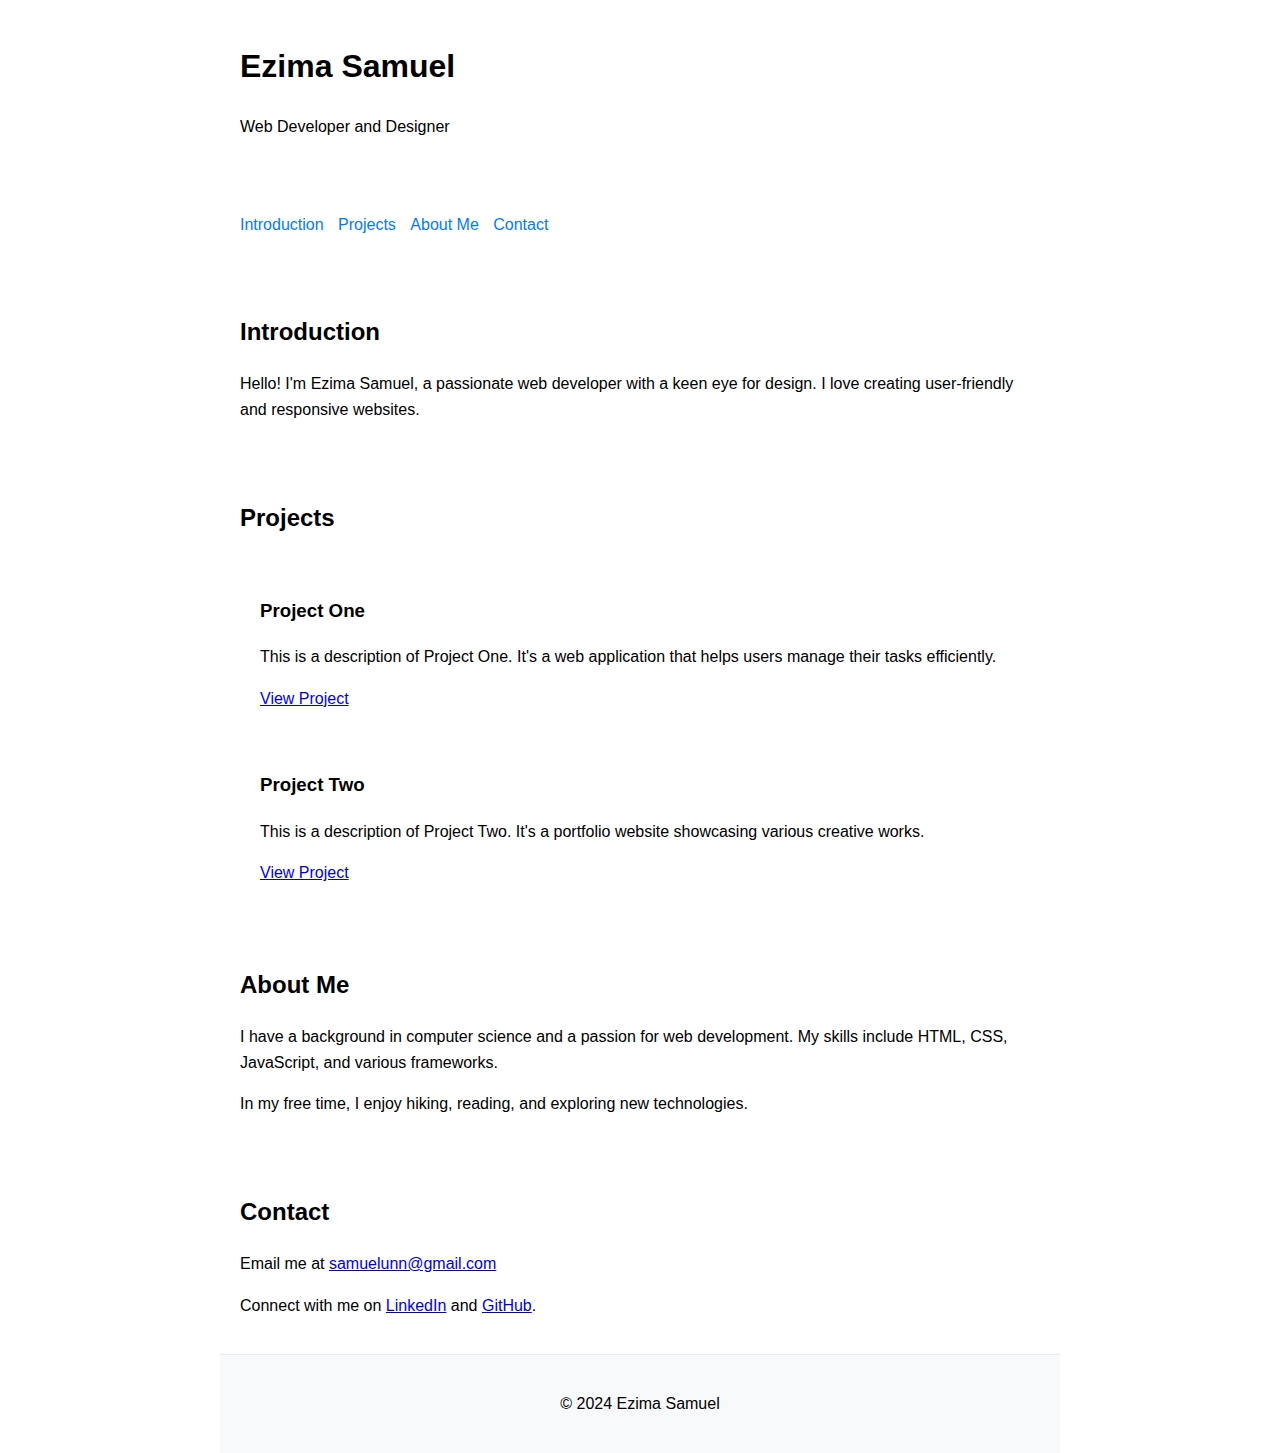
<file: index.html>
<!DOCTYPE html>
<html lang="en">

<head>
    <meta charset="utf-8">
    <title>Ezima Samuel - Personal Portfolio</title>
    <style>
        body {
            font-family: Arial, sans-serif;
            line-height: 1.6;
            margin: 0;
            padding: 0;
        }
        
        header,
        nav,
        section,
        article,
        footer {
            padding: 20px;
            margin: 0 auto;
            max-width: 800px;
        }
        
        nav ul {
            list-style-type: none;
            padding: 0;
        }
        
        nav ul li {
            display: inline;
            margin-right: 10px;
        }
        
        nav ul li a {
            text-decoration: none;
            color: #007bff;
        }
        
        footer {
            text-align: center;
            background-color: #f8f9fa;
            border-top: 1px solid #e9ecef;
        }
    </style>
</head>

<body>
    <header>
        <h1>Ezima Samuel</h1>
        <p>Web Developer and Designer</p>
    </header>

    <nav>
        <ul>
            <li><a href="#introduction">Introduction</a></li>
            <li><a href="#projects">Projects</a></li>
            <li><a href="#about">About Me</a></li>
            <li><a href="#contact">Contact</a></li>
        </ul>
    </nav>

    <section id="introduction">
        <h2>Introduction</h2>
        <p>Hello! I'm Ezima Samuel, a passionate web developer with a keen eye for design. I love creating user-friendly and responsive websites.</p>
    </section>

    <section id="projects">
        <h2>Projects</h2>
        <article class="project">
            <h3>Project One</h3>
            <p>This is a description of Project One. It's a web application that helps users manage their tasks efficiently.</p>
            <a href="https://example.com/project-one" target="_blank">View Project</a>
        </article>
        <article class="project">
            <h3>Project Two</h3>
            <p>This is a description of Project Two. It's a portfolio website showcasing various creative works.</p>
            <a href="https://example.com/project-two" target="_blank">View Project</a>
        </article>
    </section>

    <section id="about">
        <h2>About Me</h2>
        <p>I have a background in computer science and a passion for web development. My skills include HTML, CSS, JavaScript, and various frameworks.</p>
        <p>In my free time, I enjoy hiking, reading, and exploring new technologies.</p>
    </section>

    <section id="contact">
        <h2>Contact</h2>
        <p>Email me at <a href="mailto:samuelunn@gmail.com">samuelunn@gmail.com</a></p>
        <p>Connect with me on <a href="https://www.linkedin.com/in/ezima-samuel-2b625928b" target="_blank">LinkedIn</a> and <a href="https://github.com/EzimaSamuel" target="_blank">GitHub</a>.</p>
    </section>

    <footer>
        <p>&copy; 2024 Ezima Samuel</p>
    </footer>
</body>

</html>
</file>
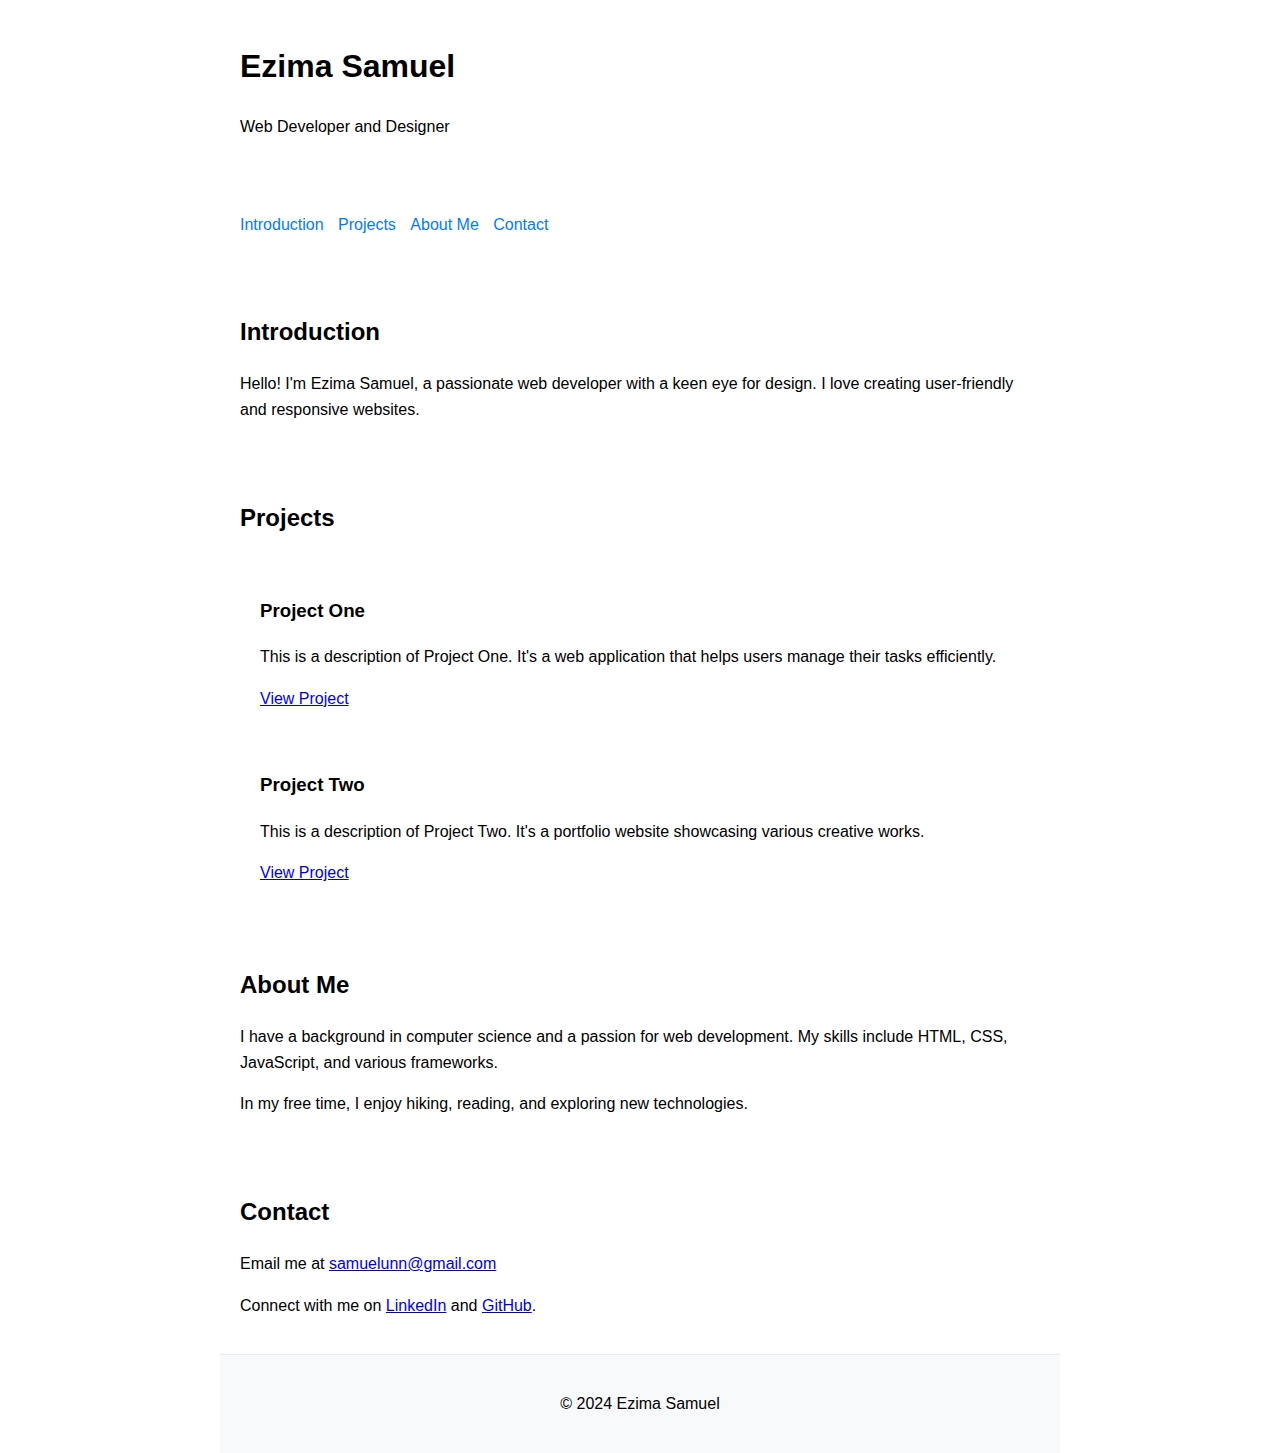
<file: portfolio/index.html>
<!DOCTYPE html>
<html lang="en">

<head>
    <meta charset="utf-8">
    <title>Ezima Samuel - Personal Portfolio</title>
    <style>
        body {
            font-family: Arial, sans-serif;
            line-height: 1.6;
            margin: 0;
            padding: 0;
        }
        
        header,
        nav,
        section,
        article,
        footer {
            padding: 20px;
            margin: 0 auto;
            max-width: 800px;
        }
        
        nav ul {
            list-style-type: none;
            padding: 0;
        }
        
        nav ul li {
            display: inline;
            margin-right: 10px;
        }
        
        nav ul li a {
            text-decoration: none;
            color: #007bff;
        }
        
        footer {
            text-align: center;
            background-color: #f8f9fa;
            border-top: 1px solid #e9ecef;
        }
    </style>
</head>

<body>
    <header>
        <h1>Ezima Samuel</h1>
        <p>Web Developer and Designer</p>
    </header>

    <nav>
        <ul>
            <li><a href="#introduction">Introduction</a></li>
            <li><a href="#projects">Projects</a></li>
            <li><a href="#about">About Me</a></li>
            <li><a href="#contact">Contact</a></li>
        </ul>
    </nav>

    <section id="introduction">
        <h2>Introduction</h2>
        <p>Hello! I'm Ezima Samuel, a passionate web developer with a keen eye for design. I love creating user-friendly and responsive websites.</p>
    </section>

    <section id="projects">
        <h2>Projects</h2>
        <article class="project">
            <h3>Project One</h3>
            <p>This is a description of Project One. It's a web application that helps users manage their tasks efficiently.</p>
            <a href="https://example.com/project-one" target="_blank">View Project</a>
        </article>
        <article class="project">
            <h3>Project Two</h3>
            <p>This is a description of Project Two. It's a portfolio website showcasing various creative works.</p>
            <a href="https://example.com/project-two" target="_blank">View Project</a>
        </article>
    </section>

    <section id="about">
        <h2>About Me</h2>
        <p>I have a background in computer science and a passion for web development. My skills include HTML, CSS, JavaScript, and various frameworks.</p>
        <p>In my free time, I enjoy hiking, reading, and exploring new technologies.</p>
    </section>

    <section id="contact">
        <h2>Contact</h2>
        <p>Email me at <a href="mailto:samuelunn@gmail.com">samuelunn@gmail.com</a></p>
        <p>Connect with me on <a href="https://www.linkedin.com/in/ezima-samuel-2b625928b" target="_blank">LinkedIn</a> and <a href="https://github.com/EzimaSamuel" target="_blank">GitHub</a>.</p>
    </section>

    <footer>
        <p>&copy; 2024 Ezima Samuel</p>
    </footer>
</body>

</html>
</file>
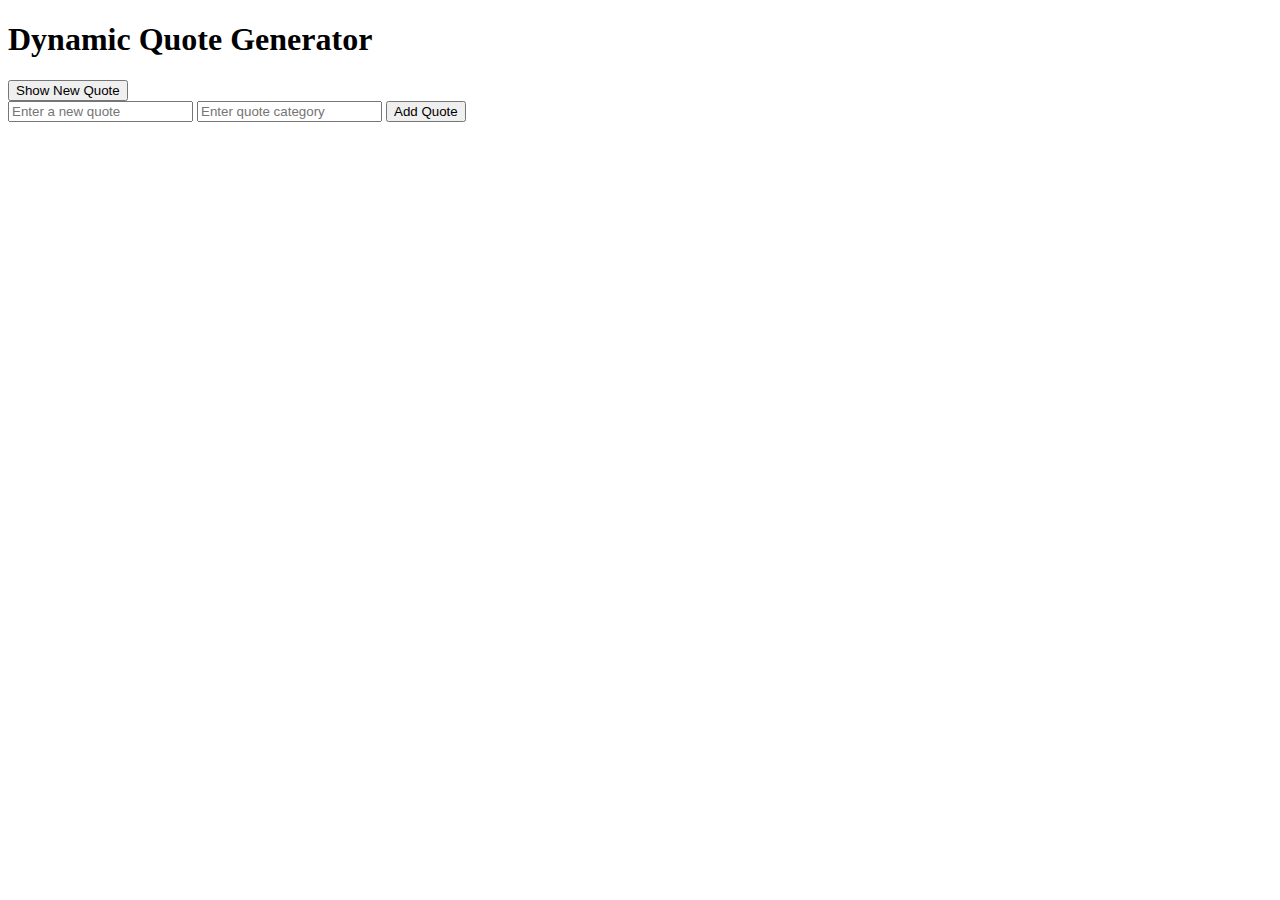
<file: Desktop/dom-manipulation/index.html>
<!DOCTYPE html>
<html lang="en">

<head>
    <meta charset="UTF-8">
    <meta name="viewport" content="width=device-width, initial-scale=1.0">
    <title>Dynamic Quote Generator</title>
</head>

<body>
    <h1>Dynamic Quote Generator</h1>

    <!-- Section for displaying quotes -->
    <div id="quoteDisplay"></div>
    <button id="newQuote">Show New Quote</button>

    <!-- Form for adding a new quote -->
    <div>
        <input id="newQuoteText" type="text" placeholder="Enter a new quote" />
        <input id="newQuoteCategory" type="text" placeholder="Enter quote category" />
        <button onclick="addQuote()">Add Quote</button>
    </div>

    <script src="script.js"></script>
</body>

</html>
</file>
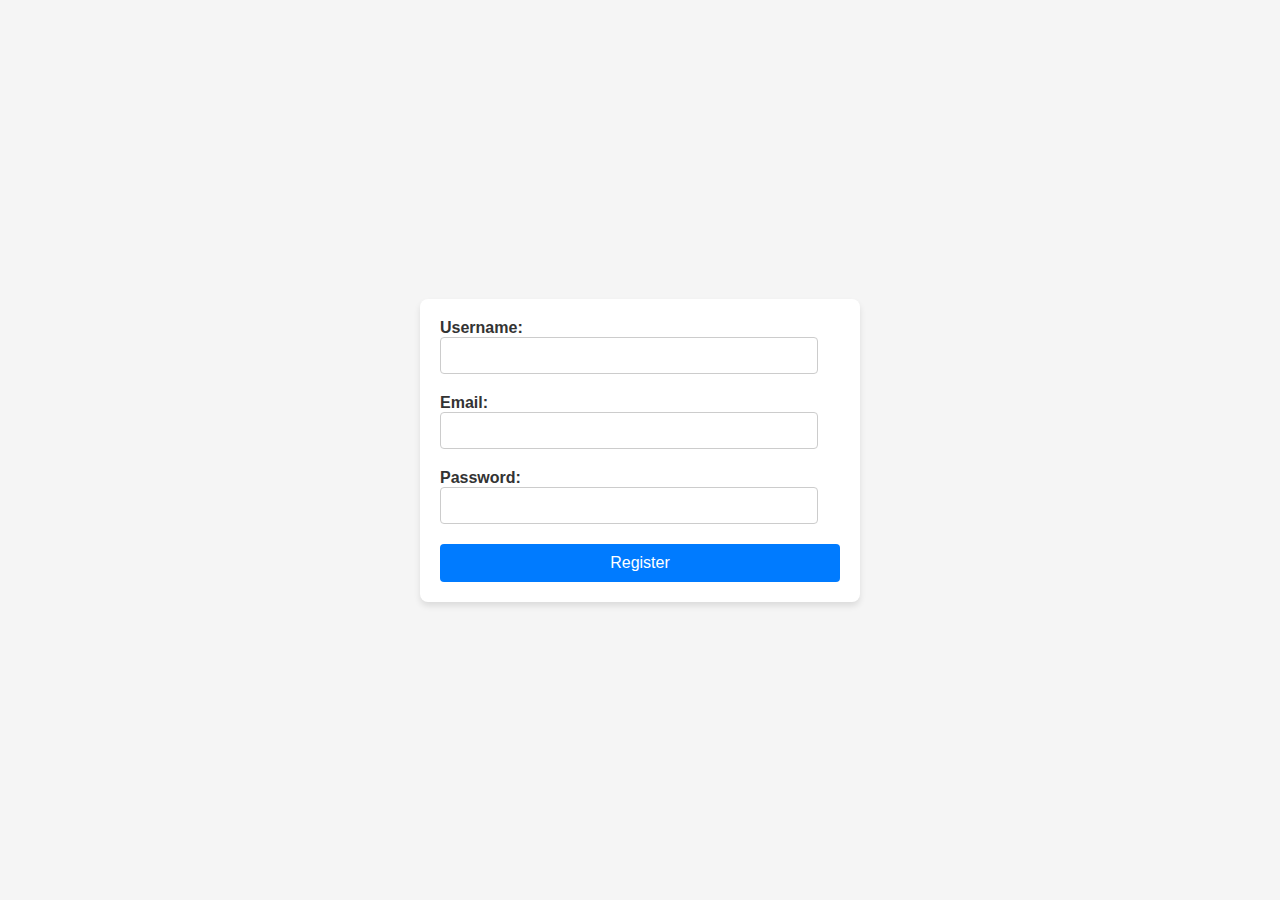
<file: Desktop/form link/index.html>
<!DOCTYPE html>
<html lang="en">

<head>
    <meta charset="UTF-8">
    <title>User Registration Form</title>
    <link rel="stylesheet" href="style.css">
</head>

<body>
    <form id="registration-form">
        <label for="username">Username:</label>
        <input type="text" id="username" required>

        <label for="email">Email:</label>
        <input type="email" id="email" required>

        <label for="password">Password:</label>
        <input type="password" id="password" required>

        <button type="submit">Register</button>
        <div id="form-feedback"></div>
    </form>
    <script src="script.js"></script>
</body>

</html>
</file>
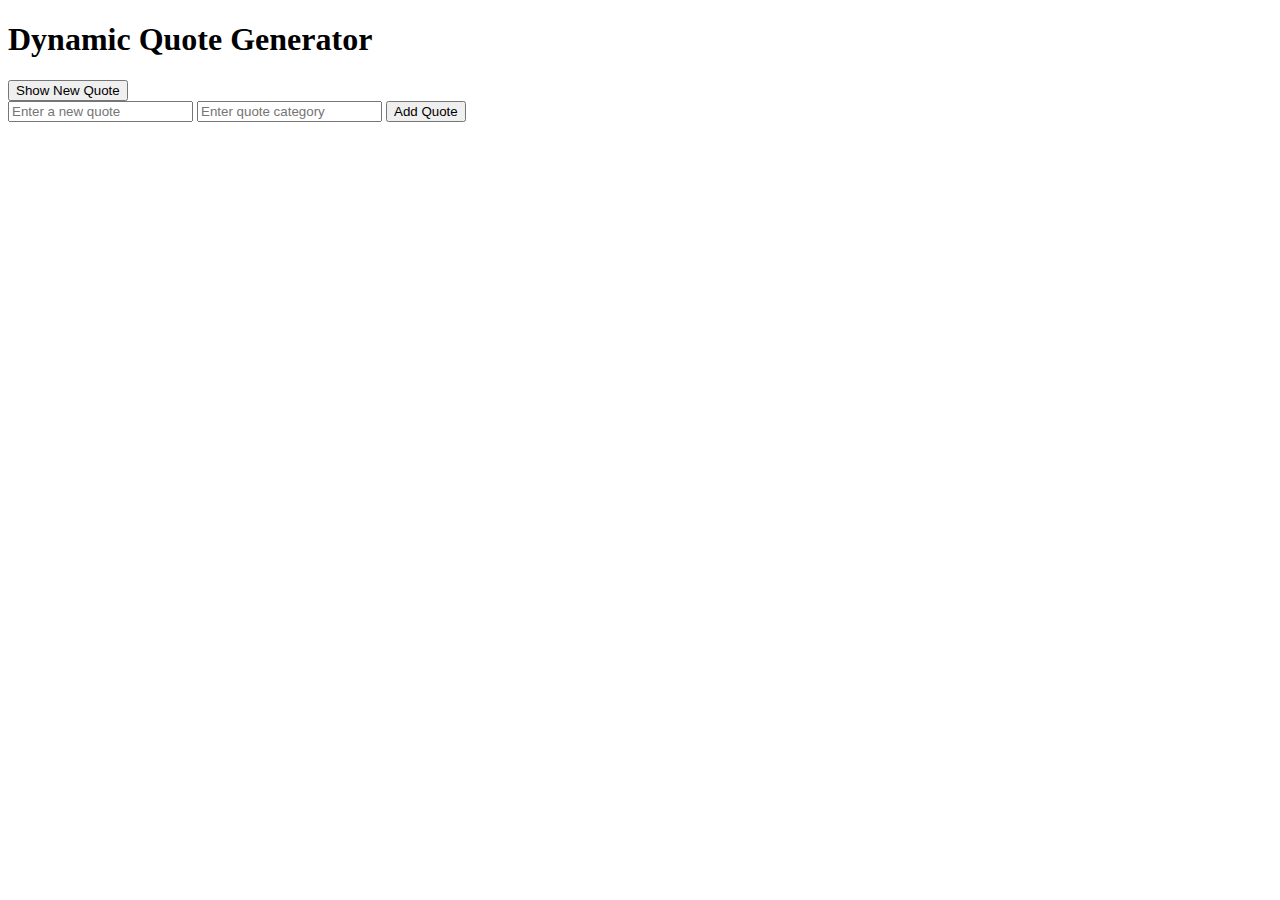
<file: Desktop/gt/index.html>
<!DOCTYPE html>
<html lang="en">

<head>
    <meta charset="UTF-8">
    <meta name="viewport" content="width=device-width, initial-scale=1.0">
    <title>Dynamic Quote Generator</title>
</head>

<body>
    <h1>Dynamic Quote Generator</h1>

    <!-- Display section for quotes -->
    <div id="quoteDisplay"></div>

    <!-- Button to generate a new random quote -->
    <button id="newQuote">Show New Quote</button>

    <!-- Form to add a new quote -->
    <div>
        <input id="newQuoteText" type="text" placeholder="Enter a new quote" />
        <input id="newQuoteCategory" type="text" placeholder="Enter quote category" />
        <button onclick="addQuote()">Add Quote</button>
    </div>

    <!-- Linking the JavaScript file -->
    <script src="script.js"></script>
</body>

</html>
</file>
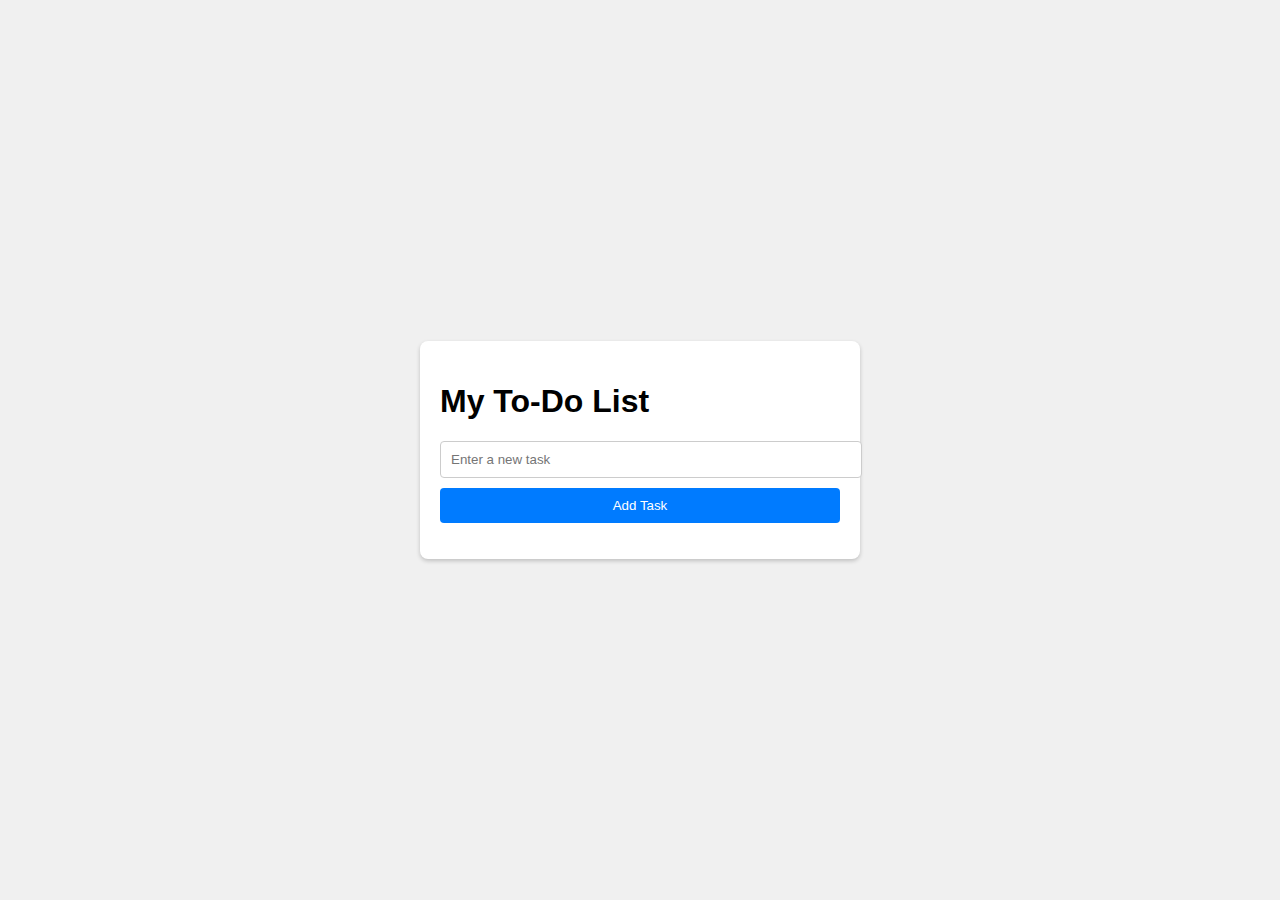
<file: Documents/ToDoList/index.html>
<!DOCTYPE html>
<html lang="en">

<head>
    <meta charset="UTF-8">
    <title>To-Do List Application</title>
    <link rel="stylesheet" href="styles.css">
</head>

<body>
    <div id="todo-app">
        <h1>My To-Do List</h1>
        <input type="text" id="task-input" placeholder="Enter a new task">
        <button id="add-task-btn">Add Task</button>
        <ul id="task-list">
            <!-- Tasks will be listed here -->
        </ul>
    </div>
    <script src="script.js"></script>
</body>

</html>
</file>
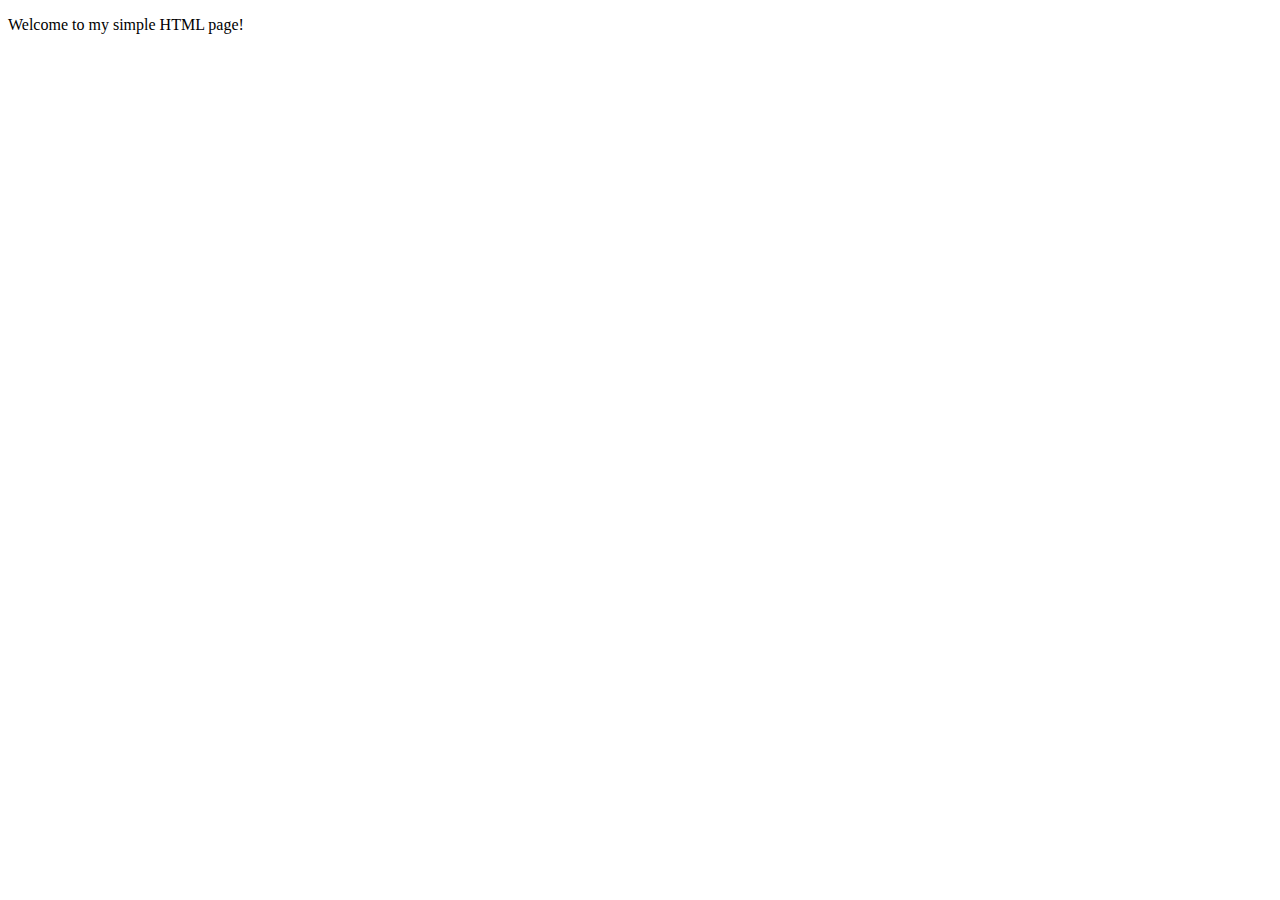
<file: base_index.html>
<!DOCTYPE html>
<html lang="en">

<head>
    <meta charset="UTF-8">
    <meta name="viewport" content="width=device-width, initial-scale=1.0">
    <title>My Basic Page</title>
</head>

<body>
    <p>Welcome to my simple HTML page!</p>
</body>

</html>
</file>
<file: Desktop/form link/style.css>
body {
    font-family: 'Arial', sans-serif;
    display: flex;
    justify-content: center;
    align-items: center;
    height: 100vh;
    background-color: #f5f5f5;
    margin: 0;
}

form {
    background: #ffffff;
    padding: 20px;
    border-radius: 8px;
    box-shadow: 0 4px 6px rgba(0, 0, 0, 0.1);
    width: 100%;
    max-width: 400px;
}

label {
    margin-bottom: 5px;
    font-weight: bold;
    color: #333;
}

input {
    padding: 10px;
    margin-bottom: 20px;
    border: 1px solid #ccc;
    border-radius: 4px;
    width: calc(100% - 22px);
    /* Adjust width to account for padding and border */
    box-sizing: border-box;
    /* Include padding and border in element's total width and height */
}

button {
    background-color: #007bff;
    color: white;
    padding: 10px 15px;
    border: none;
    border-radius: 4px;
    font-size: 16px;
    cursor: pointer;
    width: 100%;
    box-sizing: border-box;
    transition: background-color 0.3s ease;
}

button:hover {
    background-color: #0056b3;
}

#form-feedback {
    margin-top: 10px;
    padding: 10px;
    color: #d8000c;
    background-color: #ffbaba;
    border-radius: 4px;
    display: none;
    /* Initially hide the feedback div */
}
</file>
<file: Documents/ToDoList/styles.css>
body {
    font-family: Arial, sans-serif;
    background-color: #f0f0f0;
    display: flex;
    justify-content: center;
    align-items: center;
    height: 100vh;
    margin: 0;
}

#todo-app {
    width: 100%;
    max-width: 400px;
    background: #fff;
    padding: 20px;
    border-radius: 8px;
    box-shadow: 0 2px 4px rgba(0, 0, 0, 0.2);
}

#task-input {
    width: 100%;
    padding: 10px;
    margin-bottom: 10px;
    border: 1px solid #ccc;
    border-radius: 4px;
}

#add-task-btn {
    width: 100%;
    padding: 10px;
    background-color: #007bff;
    color: white;
    border: none;
    border-radius: 4px;
    cursor: pointer;
}

#add-task-btn:hover {
    background-color: #0056b3;
}

ul {
    list-style-type: none;
    padding: 0;
}

li {
    background-color: #eeeeee;
    margin-top: 8px;
    padding: 10px;
    border-radius: 4px;
    display: flex;
    justify-content: space-between;
    align-items: center;
}

.remove-btn {
    cursor: pointer;
    background-color: #ff6347;
    color: white;
    border: none;
    border-radius: 4px;
    padding: 5px 10px;
}

.remove-btn:hover {
    background-color: #d9534f;
}
</file>
